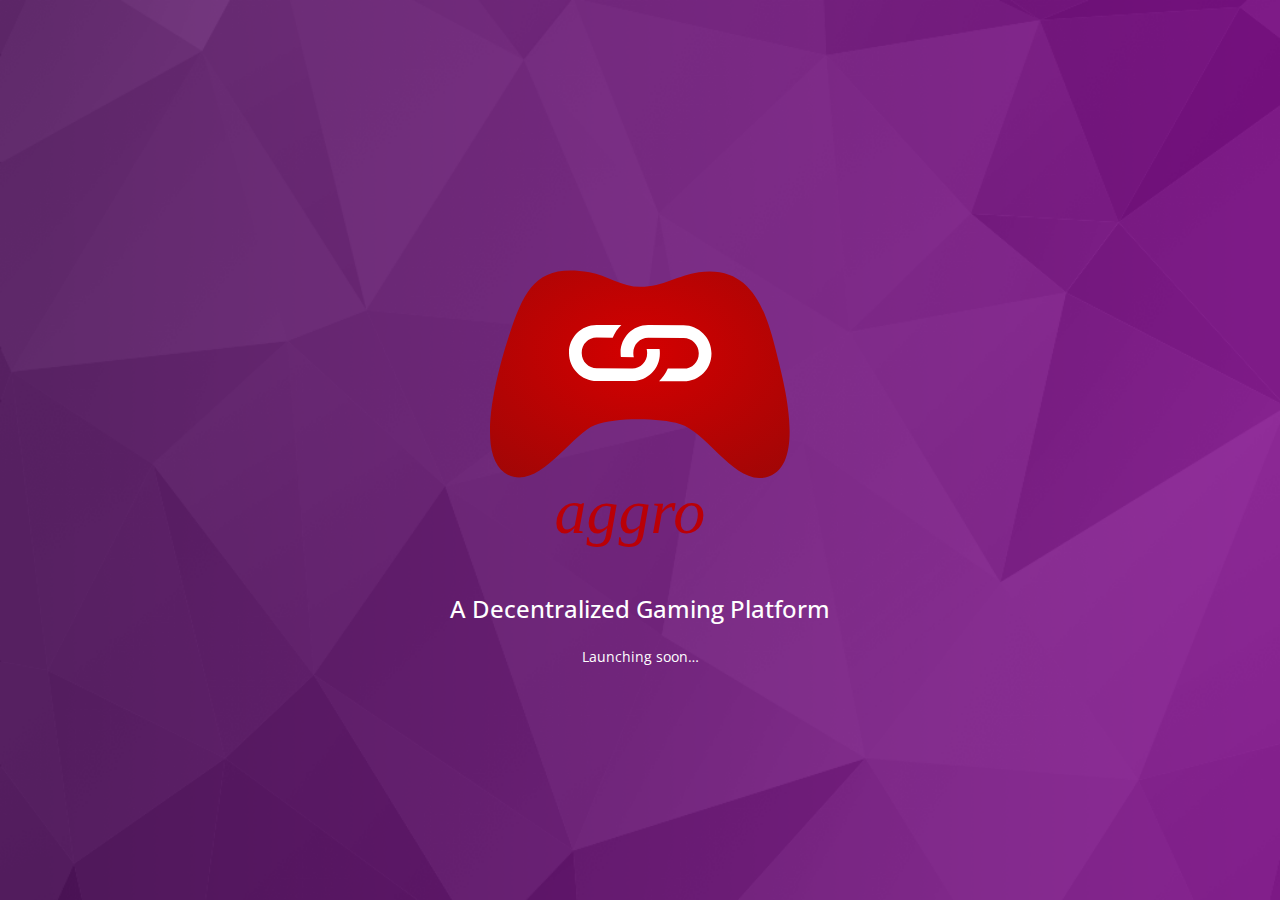
<file: index.html>
<!DOCTYPE html>
<html lang="en">
<head>
  <meta charset="utf-8">
  <title>Aggro - A decentralized gaming platform</title>
  <link href="https://maxcdn.bootstrapcdn.com/bootstrap/3.3.6/css/bootstrap.min.css" rel="stylesheet">
  <link href="https://fonts.googleapis.com/css?family=Open+Sans:300,500,700" rel="stylesheet" type="text/css">
  <link href="styles.css" rel="stylesheet" type="text/css">
</head>
<body>
  <div class="container">
    <div class="logo">
      <img src="img/aggro-logo.svg" alt="Aggro logo">
    </div>
    <h1>Aggro</h1>
    <h3>A Decentralized Gaming Platform</h3>
    <p>Launching soon&hellip;</p>
  </div>
</body>
</html>
</file>
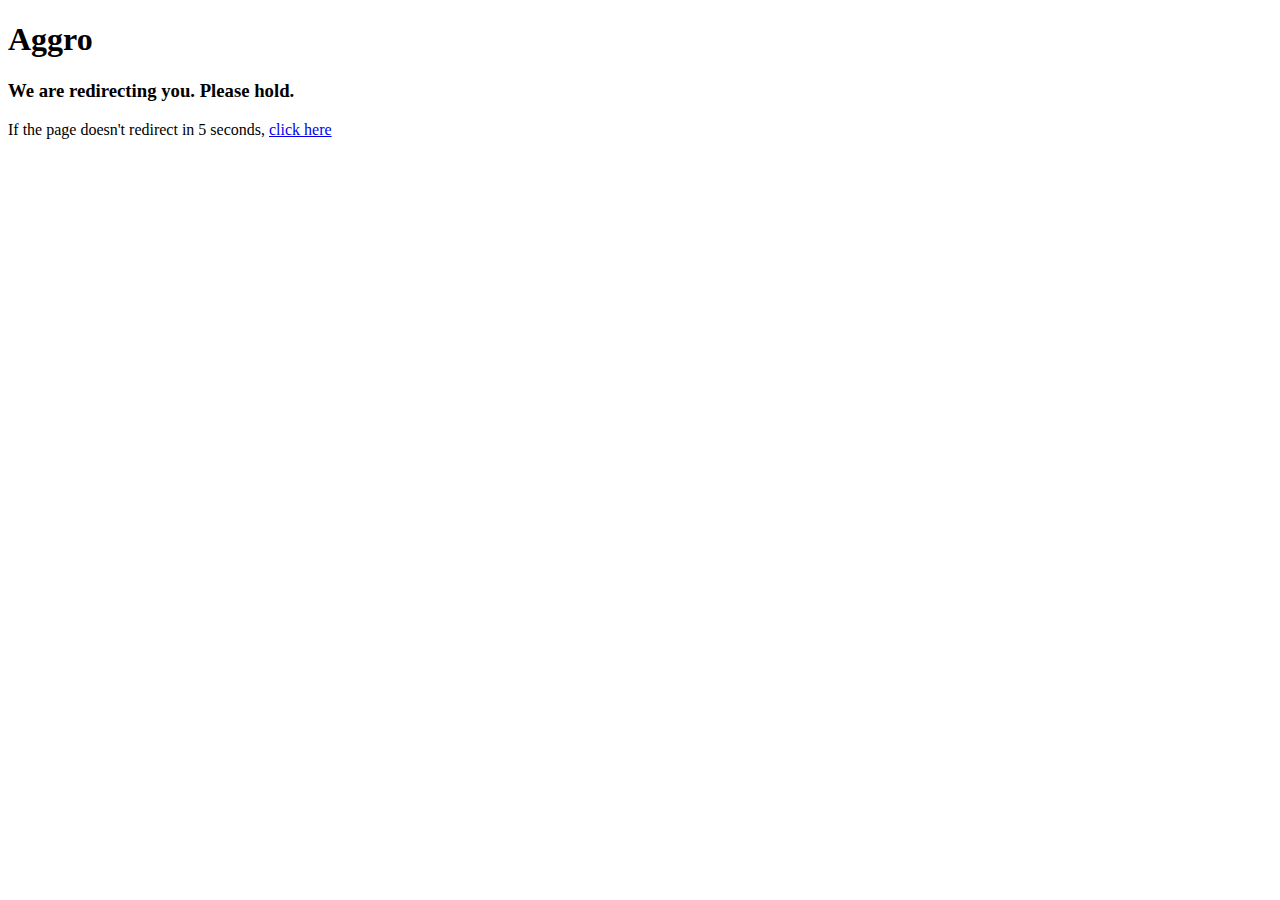
<file: slack/index.html>
<!DOCTYPE html>
<html lang="en">
<head>
  <meta charset="utf-8">
  <title>Aggro - A decentralized gaming platform</title>
  <!-- START GOOGLE ANALYTICS -->
  <script>
    (function(i,s,o,g,r,a,m){i['GoogleAnalyticsObject']=r;i[r]=i[r]||function(){
      (i[r].q=i[r].q||[]).push(arguments)},i[r].l=1*new Date();a=s.createElement(o),
      m=s.getElementsByTagName(o)[0];a.async=1;a.src=g;m.parentNode.insertBefore(a,m)
    })(window,document,'script','https://www.google-analytics.com/analytics.js','ga');

    ga('create', 'UA-79395710-1', 'auto');
    ga('send', 'pageview');
  </script>
  <!-- END GOOGLE ANALYTICS -->
  <meta http-equiv="refresh" content="2; url=http://playaggroslack.herokuapp.com/" />
</head>
<body>
  <div class="container">
    <h1>Aggro</h1>
    <h3>We are redirecting you. Please hold.</h3>
    <p>If the page doesn't redirect in 5 seconds, <a href="http://playaggroslack.herokuapp.com">click here</a></p>
  </div>
</body>
</html>
</file>
<file: styles.css>
* {
  font-family: 'Open Sans', 'Helvetica Neue', Helvetica, Arial, sans-serif;
}

body {
  background: #581663 url(img/background.png);
  background-size: cover;
  height: 100vh;
  width: 100%;
  color: #fff;
  text-align: center;
}

.logo {
  margin-top: 30vh;
}

.logo img {
  width: 300px;
}

h1 {
  text-indent: 100%;
  white-space: nowrap;
  overflow: hidden;
  background: url(img/aggro-name.svg) center center no-repeat;
  height: 50px;
}

h3 {
  margin: 2em 0 1em;
}

@media (max-width: 767px) {
  .logo {
    margin-top: 20vh;
  }
}
</file>
